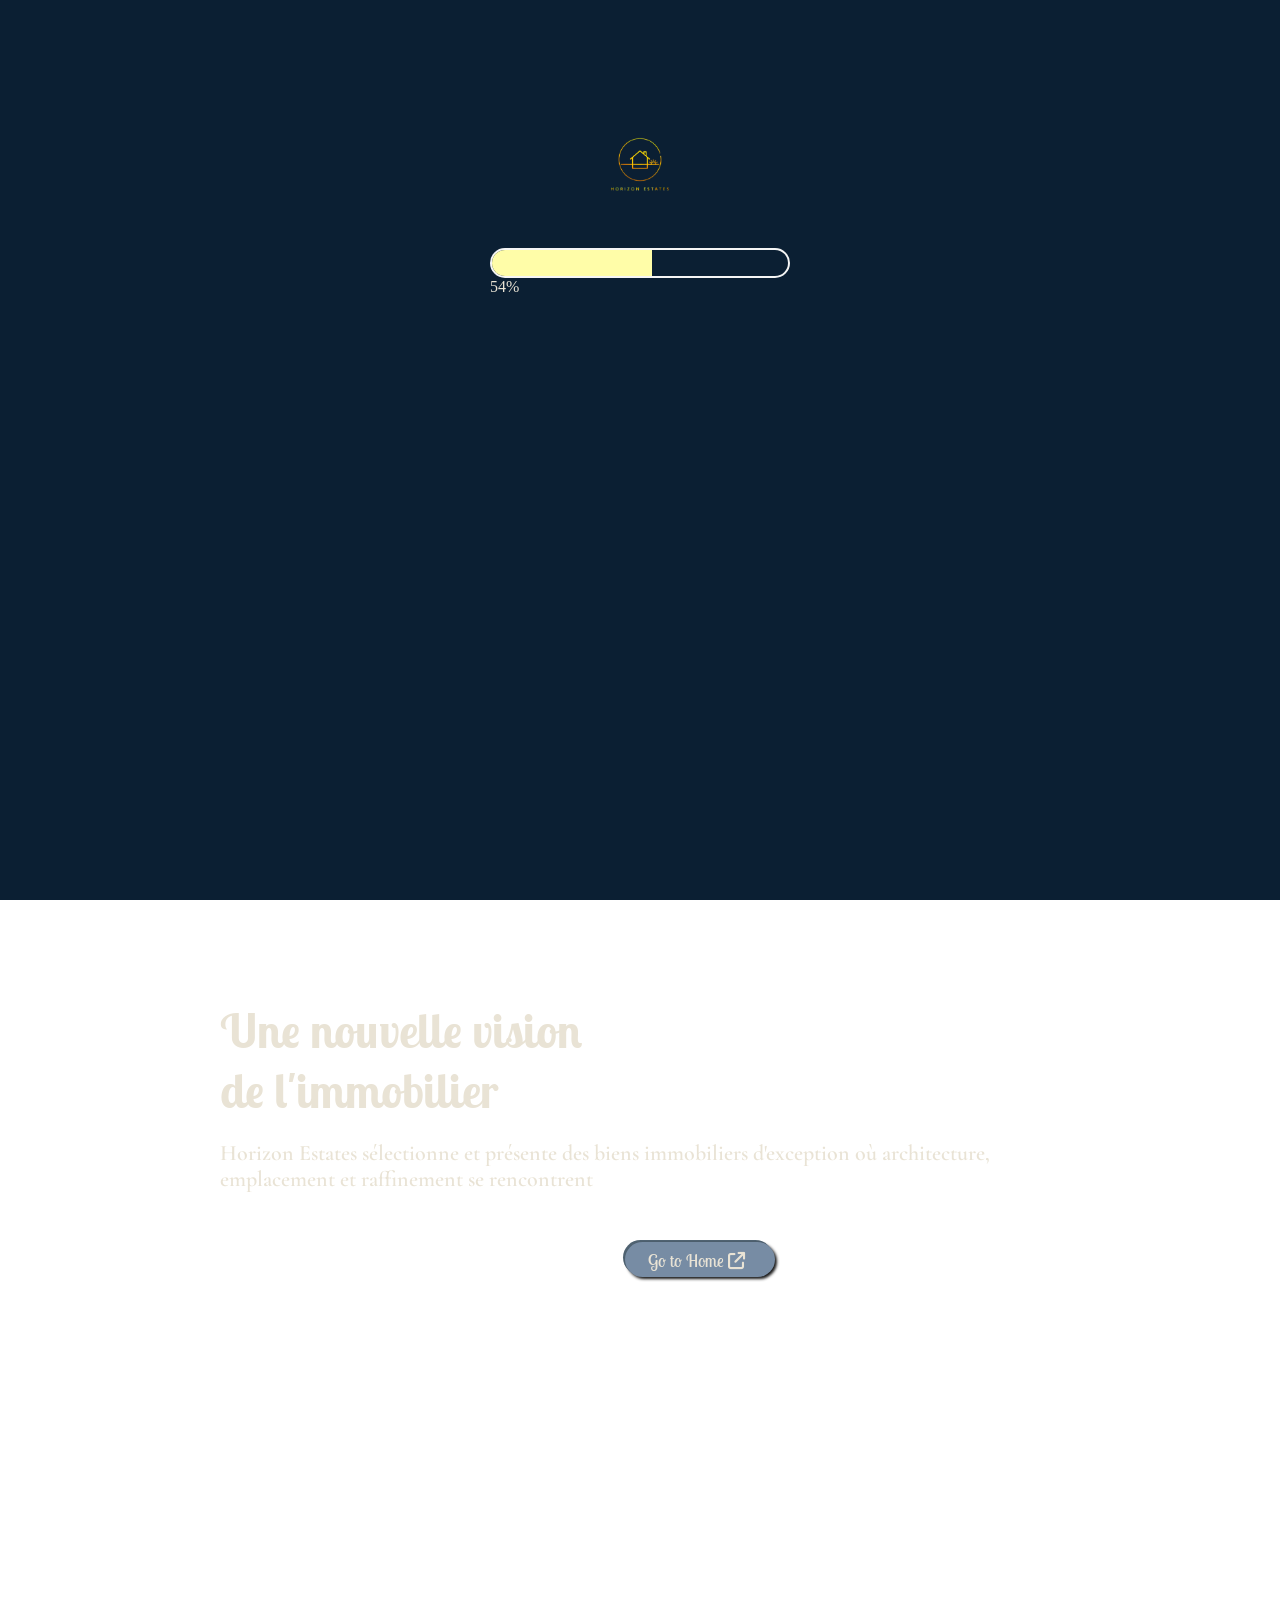
<file: index.html>
<!DOCTYPE html>
<html lang="en">
<head>
    <meta charset="UTF-8">
    <meta name="viewport" content="width=device-width, initial-scale=1.0">
    <link rel="stylesheet" href="/src/main.css">
    <link rel="stylesheet" href="/src/load.css">
    <link href="https://fonts.googleapis.com/css2?family=Playfair+Display:ital,wght@0,400..900;1,400..900&display=swap" rel="stylesheet">
    <link rel="stylesheet" href="https://cdnjs.cloudflare.com/ajax/libs/font-awesome/6.5.1/css/all.min.css">
    <link rel="preconnect" href="https://fonts.googleapis.com">
<link rel="preconnect" href="https://fonts.gstatic.com" crossorigin>
<link href="https://fonts.googleapis.com/css2?family=Cormorant+Garamond:wght@400;500;600;700&family=Montserrat:wght@300;400;500&display=swap" rel="stylesheet">
<link rel="stylesheet" href="/src/style/responsive.css">
    <title>Horizon Estates</title>
</head>
<body>
    
     <!-- loading page  -->
      <div class="load">
        <img src="public/images/icons/Estates.png" alt="logo" srcset="">
        <div class="progress"> 
            <div class="progressbar">
                 <div class="bar"></div>
             </div>
            <span id="number">0</span>

        </div>
      </div>

      <!-- part1 presentation -->
       <div class="videofont"> <video src="public/images/icons/background.mp4"autoplay loop muted playsinline></video>
         <div class="present">
        <div class="text">
            
        <h1>Une nouvelle vision de l'immobilier</h1>
        <p>Horizon Estates sélectionne et présente des biens immobiliers d'exception où architecture, emplacement et raffinement se rencontrent </p>
        </div>
      <div id="view">
         <a href="src/composant/header.html"> Go to Home <i class="fa-solid fa-arrow-up-right-from-square"></i></a>
      </div>
       </div>  
    </div>
    
       <script src="src/js/load.js"></script>
       <script src="src/js/main.js"></script>
</body>
</html>
</file>
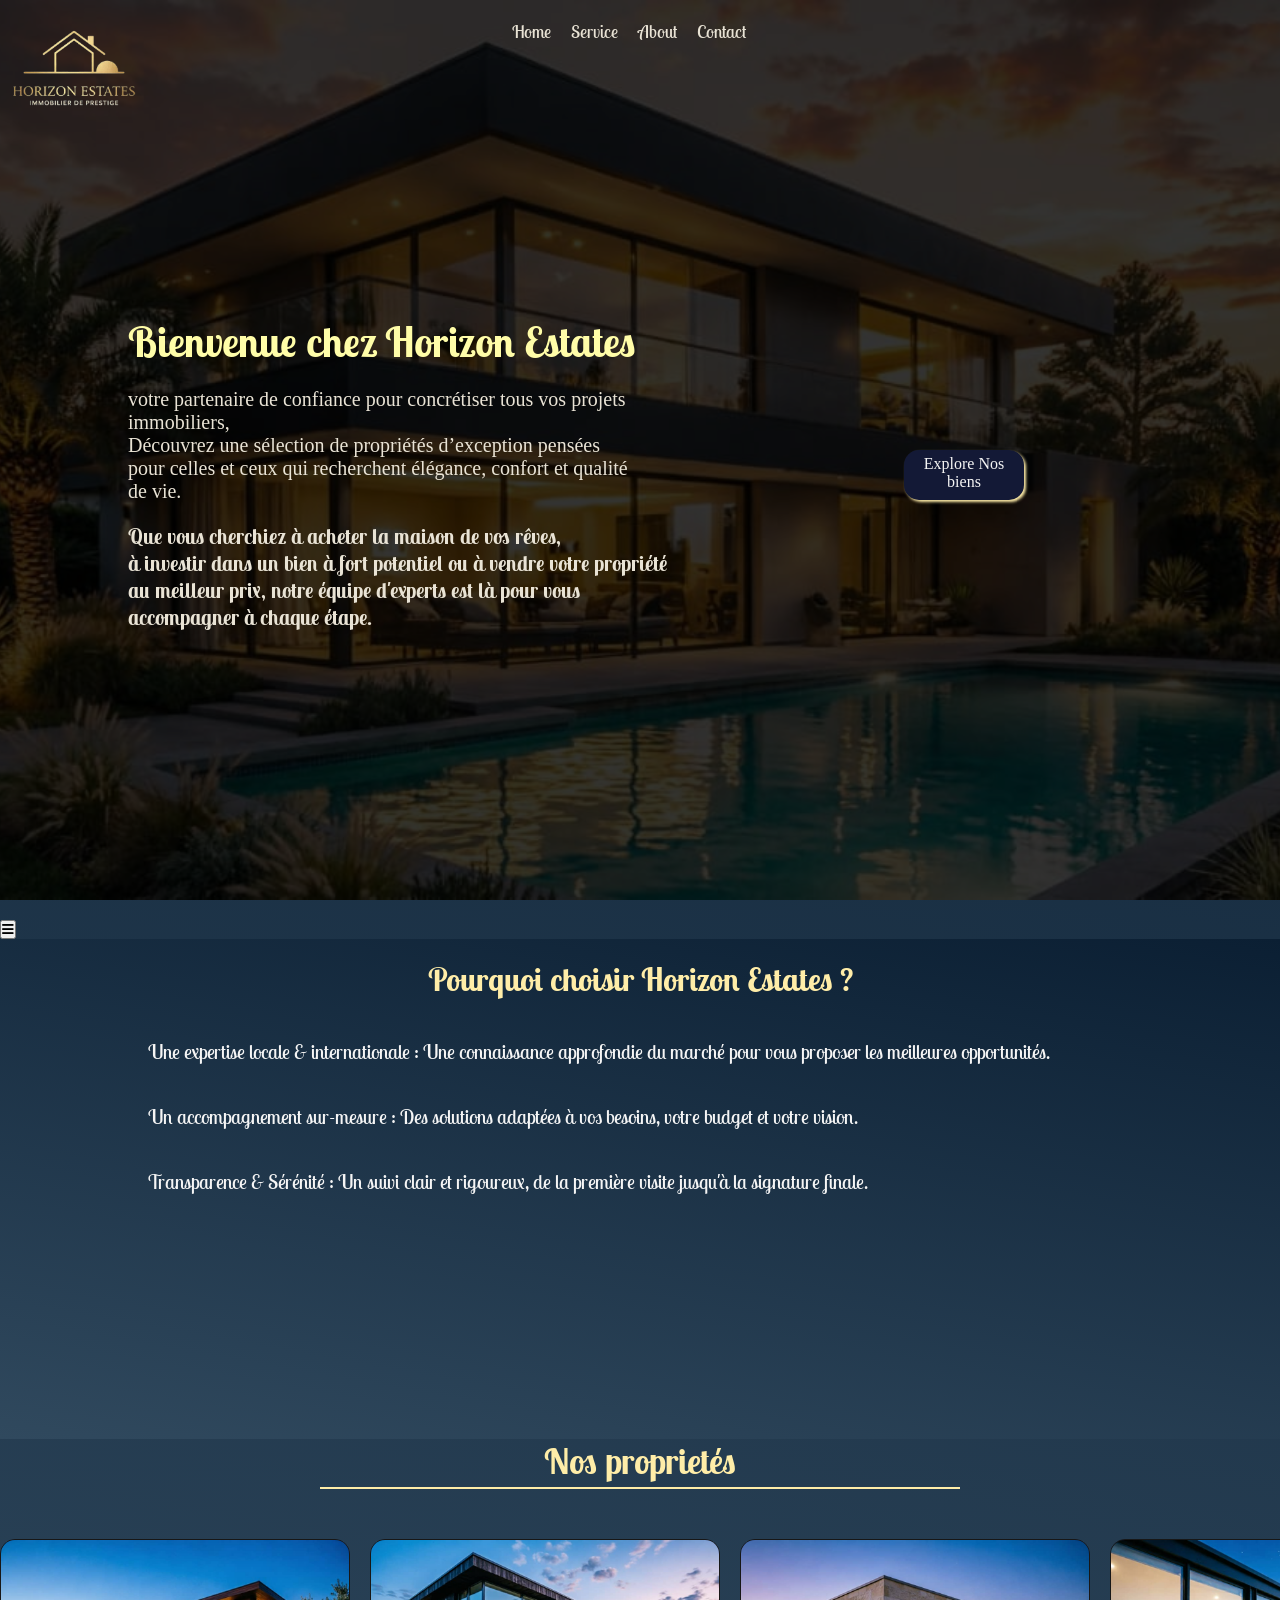
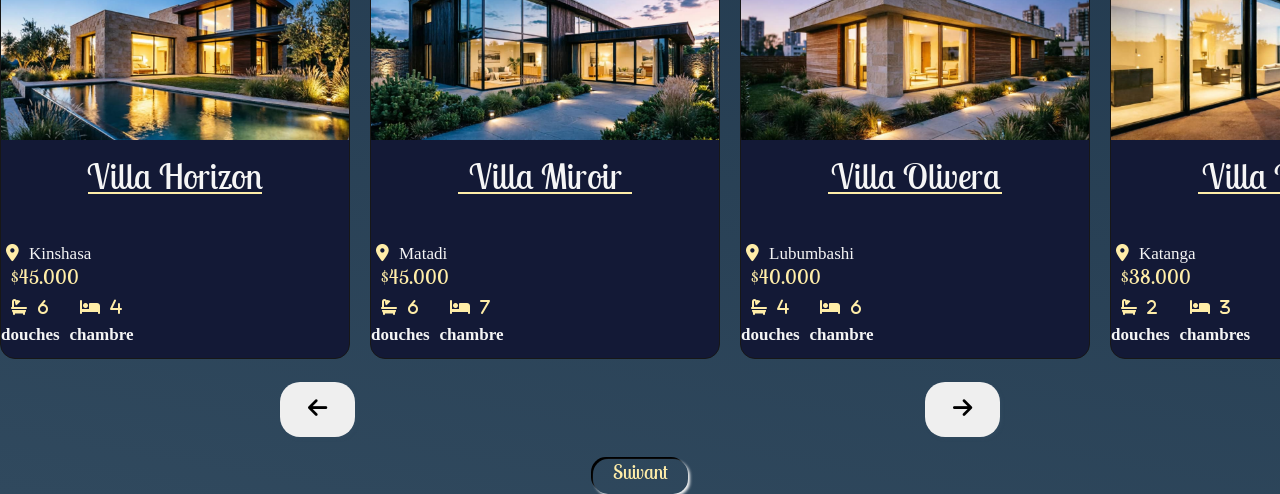
<file: src/composant/header.html>
<!DOCTYPE html>
<html lang="en">
<head>
    <meta charset="UTF-8">
    <meta name="viewport" content="width=device-width, initial-scale=1.0">
    <link rel="stylesheet" href="/src/main.css">
    <link rel="stylesheet" href="/src/propieté.css">
        <link rel="stylesheet" href="https://cdnjs.cloudflare.com/ajax/libs/font-awesome/6.5.1/css/all.min.css">
    <link rel="preconnect" href="https://fonts.googleapis.com">
<link rel="preconnect" href="https://fonts.gstatic.com" crossorigin>
<link href="https://fonts.googleapis.com/css2?family=Cormorant+Garamond:wght@400;500;600;700&family=Montserrat:wght@300;400;500&display=swap" rel="stylesheet">
<link rel="stylesheet" href="https://cdnjs.cloudflare.com/ajax/libs/font-awesome/6.5.1/css/all.min.css">
<link rel="stylesheet" href="/src/style/responsive.css">
  <title>Horizon Home</title>
</head>
<body>
    <header class="top">
        <div class="background">
            <img src="/public/images/fontBack.jpeg" alt="">
        </div>
        <div class="logo">
            <img src="/public/images/icons/LogoHorizon.png" alt="">
        </div>
            <div class="burgerMenu">
                  <button class="burger" id="menuBtn"> <i class="fa-solid fa-bars"></i></button>
                       <div class="menu">
          
            <nav>
                <ul>
                    <li>
                        <a href="/src/composant/header.html">Home</a>
                        <a href="/src/page/service.html">Service</a>
                        <a href="/src/page/service.html#about">About</a>
                        <a href="/src/page/contact.html">Contact</a>
                    </li>
                </ul>
                
            </nav>
        </div>
            </div>
        <div class="textHeader"> 
        <h1>Bienvenue chez Horizon Estates </h1>
        <p>votre partenaire de confiance pour concrétiser tous vos projets immobiliers,<br>
        Découvrez une sélection de propriétés d’exception pensées pour celles et ceux qui recherchent élégance, confort et qualité de vie.</p>

            <h5>Que vous cherchiez à acheter la maison de vos rêves,<br>
                 à investir dans un bien à fort potentiel ou à vendre votre propriété au meilleur prix,
                 notre équipe d'experts est là pour vous accompagner à chaque étape.</h5>
</div>
        <a href="#propriete" class="voir">Explore Nos biens</a>
    </header>
                    <!-- part des propietées  -->
        <div class="ask">
            <h1 id="propText">Pourquoi choisir Horizon Estates ?</h1>
            <p class="para">Une expertise locale & internationale : Une connaissance approfondie du marché pour vous proposer les meilleures opportunités.<i class="bsc-building-house-home-bank-11"></i></p>
            <p class="para">Un accompagnement sur-mesure : Des solutions adaptées à vos besoins, votre budget et votre vision.</p>
            <p class="para">Transparence & Sérénité : Un suivi clair et rigoureux, de la première visite jusqu'à la signature finale.</p>
        </div>

        <!-- faire des cartes -->

<section id="propriete">
    
    <div class="propriety">
        <h1>Nos proprietés</h1>
        <div id="home">
            <div class="carte">
                <img src="/public/images/home1.jpeg" alt="img" srcset="">
                <div class="descript1">
                    <h1>Villa Horizon</h1>
                    <p> <i class="fa-solid fa-location-dot"></i>Kinshasa</p>
                    <h3>$45.000</h3>
                    <div class="icon">
                        <div class="sallBain">
                            <!-- <img src="/public/images/icons/icon5.png" alt=""> -->
                             <i class="fa-solid fa-bath">6</i>
                            <h4>douches</h4>
                        </div>
                        <div class="bedRoom">
                             <i class="fa-solid fa-bed">4</i>
                             <h4>chambre</h4>
                        </div>
                    </div>
                </div>
            </div>
            <div class="carte">
                <img src="/public/images/home2.jpeg" alt="">
                <div class="descript2">
                     <h1>Villa Miroir</h1>
                    <p><i class="fa-solid fa-location-dot"></i>Matadi</p>
                    <h3>$45.000</h3>
                    <div class="icon">
                         <div class="sallBain">
                            <!-- <img src="/public/images/icons/icon5.png" alt=""> -->
                             <i class="fa-solid fa-bath">6</i>
                            <h4>douches</h4>
                        </div>
                        
                        <div class="bedRoom">
                           <i class="fa-solid fa-bed">7</i>
                           <h4>chambre</h4>
                        </div>
                    </div>
                </div>
            </div>
            <div class="carte">
                <img src="/public/images/home3.jpeg" alt="">
                <div class="descript3">
                     <h1>Villa Olivera</h1>
                    <p><i class="fa-solid fa-location-dot"></i>Lubumbashi</p>
                    <h3>$40.000</h3>
                    <div class="icon">
                         <div class="sallBain">
                            <!-- <img src="/public/images/icons/icon5.png" alt=""> -->
                             <i class="fa-solid fa-bath">4</i>
                            <h4>douches</h4>
                        </div>
                        
                        <div class="bedRoom">
                            <!-- <img src="/public/images/icons/icon4.png" alt=""> -->
                             <i class="fa-solid fa-bed">6</i>
                             <h4>chambre</h4>
                        </div>
                    </div>
                </div>
            </div>
            <div class="carte">
                <img src="/public/images/home4.jpeg" alt="">
                <div class="descript4">
                     <h1>Villa Riviera</h1>
                    <p> <i class="fa-solid fa-location-dot"></i>Katanga</p>
                    <h3>$38.000</h3>
                    <div class="icon">
                       <div class="sallBain">
                            <!-- <img src="/public/images/icons/icon5.png" alt=""> -->
                            <i class="fa-solid fa-bath">2</i>
                            <h4>douches</h4>
                        </div>
                        
                        <div class="bedRoom">
                             
                            <!-- <img src="/public/images/icons/icon4.png" alt=""> -->
                              <i class="fa-solid fa-bed">3</i>
                              <h4>chambres</h4>
                        </div>
                    </div>
                </div>
            </div>
            <div class="carte">
                <img src="/public/images/home5.jpeg" alt="">
                <div class="descript5"> <h1>Villa Boréale</h1>
                    <p>Kinshasa</p>
                    <h3>$35.000</h3>
                    <div class="icon">
                         <div class="sallBain">
                            <!-- <img src="/public/images/icons/icon5.png" alt=""> -->
                             <i class="fa-solid fa-bath">3</i>
                            <h4>douches</h4>
                        </div>
                        
                        <div class="bedRoom">
                            <!-- <img src="/public/images/icons/icon4.png" alt=""> -->
                             <i class="fa-solid fa-bed">5</i>
                             <h4>chambre</h4>
                        </div>
                    </div>
                </div>
            </div>
            <div class="carte">
                <img src="/public/images/home6.jpeg" alt="">
                <div class="descript6"> <h1>Loft Ambriose</h1>
                    <p> <i class="fa-solid fa-location-dot"></i>   Kinshasa</p>
                    <h3>$29.000</h3>
                    <div class="icon">
                         <div class="sallBain">
                            <i class="fa-solid fa-bath">4</i>
                            <!-- <img src="/public/images/icons/icon5.png" alt=""> -->
                            <h4>douches</h4>
                        </div>
                        
                        <div class="bedRoom">
                            <!-- <img src="/public/images/icons/icon4.png" alt=""> -->
                             <i class="fa-solid fa-bed">5</i>
                             <h4>douches</h4>
                        </div>
                    </div>
                </div>
            </div>
        </div>
    </div>
</section>
    <div class="btnSlider">
         
        <button class="return"><i class="fa-solid fa-arrow-left"></i></button>
        <button class="pass"><i class="fa-solid fa-arrow-right"></i></button>
    </div>
    <div class="next">
        <a href="/src/page/service.html"> Suivant</a>
    </div>
    <script src="/src/js/main.js"></script>
</body>
</html>
</file>
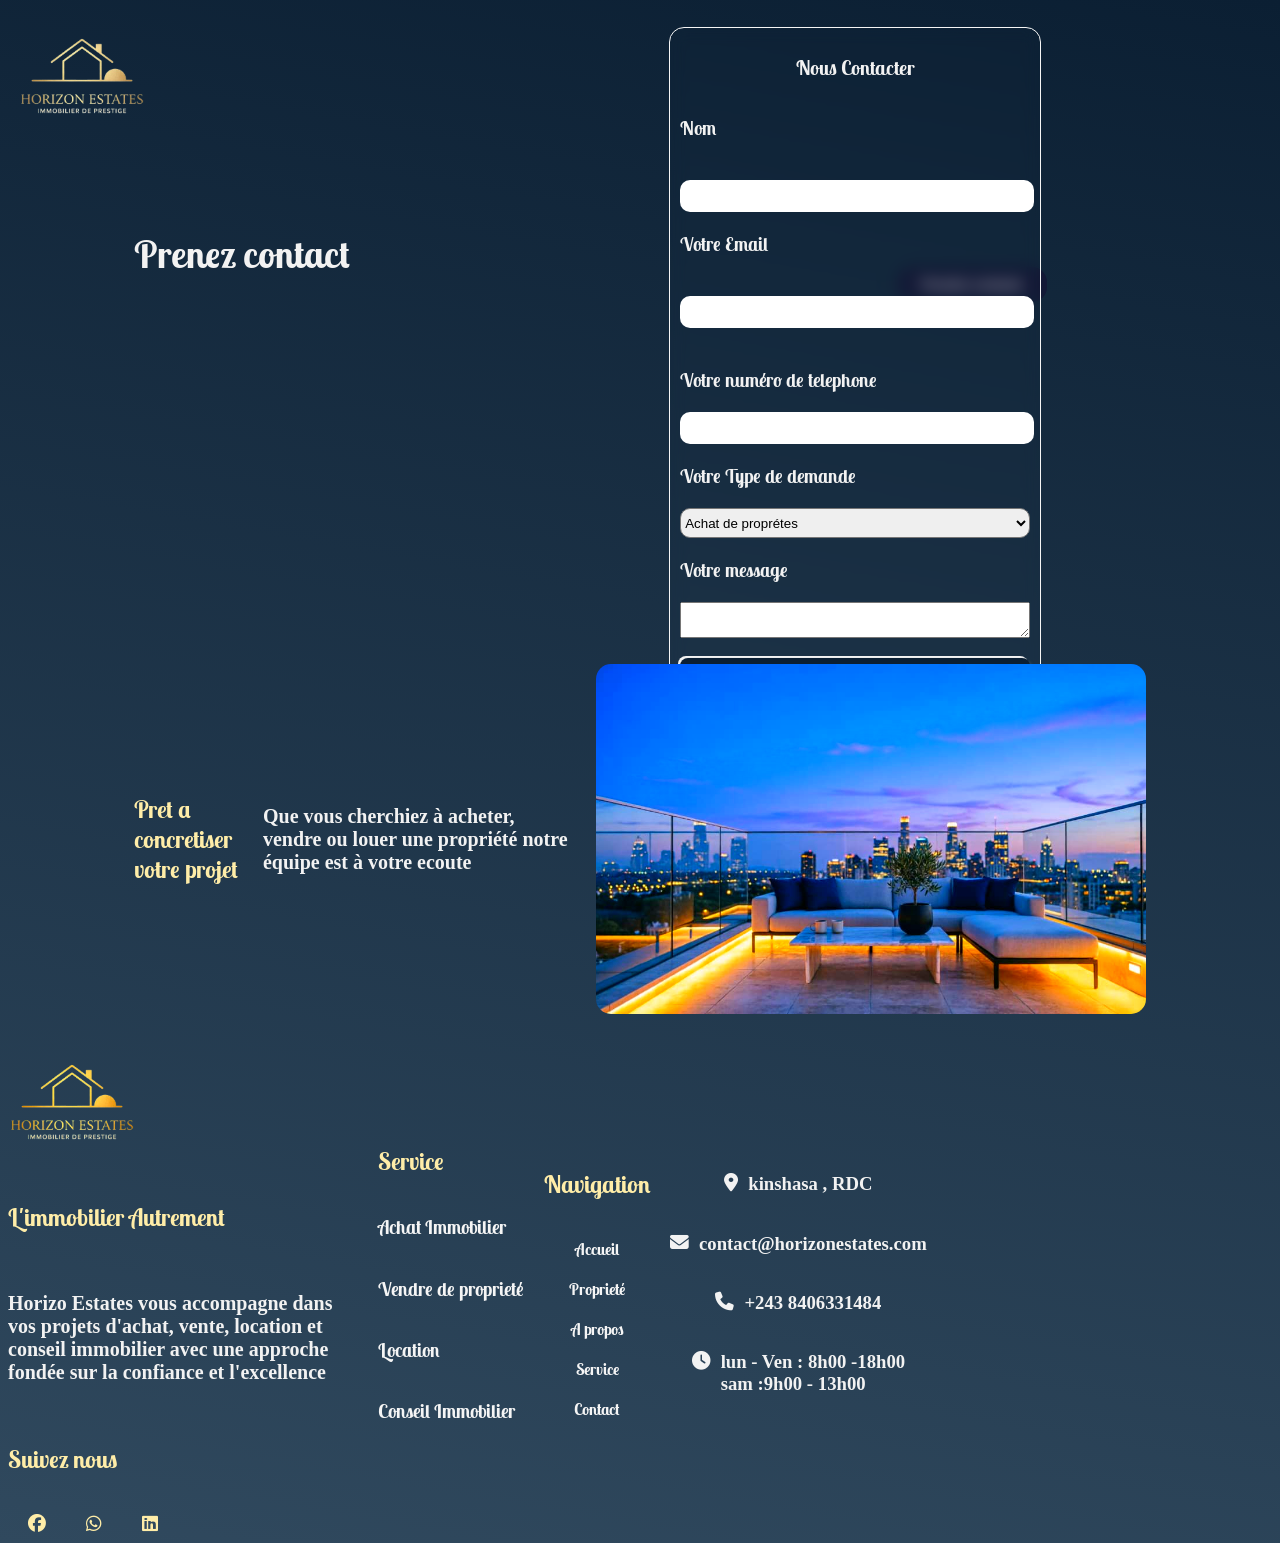
<file: src/page/contact.html>
<!DOCTYPE html>
<html lang="en">
<head>
    <meta charset="UTF-8">
    <meta name="viewport" content="width=device-width, initial-scale=1.0">
    <link rel="stylesheet" href="/src/propieté.css">
    <link rel="stylesheet" href="/src/style/responsive.css">
    <link href="https://fonts.googleapis.com/css2?family=Cormorant+Garamond:wght@400;500;600;700&family=Montserrat:wght@300;400;500&display=swap" rel="stylesheet">
<link rel="stylesheet" href="https://cdnjs.cloudflare.com/ajax/libs/font-awesome/6.5.1/css/all.min.css">
<link rel="preconnect" href="https://fonts.googleapis.com">
<link rel="preconnect" href="https://fonts.gstatic.com" crossorigin>
<link href="https://fonts.googleapis.com/css2?family=Audiowide&family=Bebas+Neue&family=Caveat:wght@400..700&family=Lobster+Two:ital,wght@0,400;0,700;1,400;1,700&family=Orbitron:wght@400..900&family=Press+Start+2P&display=swap" rel="stylesheet">

    <title>contact</title>
</head>
<body>
     
 <section class="contact">
       <div class="heroContact">
        <div class="logo">
            <img src="/public/images/icons/LogoHorizon.png" alt="">
        </div>
        <div class="backContact">
            <video src="/public/images/icons/contactVideo.mp4" autoplay loop muted play></video>
        </div>
        <div class="textContact">
            <h1>Prenez contact</h1>
        </div>
    </div>

    <div class="form">
        <!-- <h1></h1> -->
        <div class="formResponsive">
            <div class="activeForm">
                <button class="formContact">Prendre contacte</button>
            </div>
            <div class="backContactForm">
                 <form action="">
            <h1>Nous Contacter</h1>
            <label for="name">Nom</label>
            <span class="error"></span>
            <input type="text" name="name" id="name" required>
            <label for="email">Votre Email</label>
            <span class="error"></span>
            <input type="email" name="email" id="email" required>
            <span class="error"></span>
            <label for="tel">Votre numéro de telephone</label>
            <input type="tel" name="tel" id="tel" required>
            <label for="choix">Votre Type de demande</label>
                <select name="choix" id="choix" required>
                    <option value="1">Achat de proprétes</option>
                    <option value="2">Ventes de propriétes</option>
                    <option value="3">Location de propriétes</option>
                </select>
                <label for="mail">Votre message</label>
                <textarea name="mail" id="mail"></textarea>
                <div class="sendContact">
                    <button class="send">
                    Envoyer
                </button>
                </div>
         </form>
            </div>
            
        </div>
    </div>
 </section>

<section class="footerS">
     <!--Footer-->

    <div class="footer">
       <div class="footerTop">
         <h1>Pret a concretiser votre projet </h1>
        <p>Que vous cherchiez à acheter, vendre ou louer une propriété  notre équipe est à votre ecoute</p>
        <img src="/public/images/serviceFont.jpeg" alt="">
       </div>
        <footer>
            <div class="prensentFooter">
                 <img src="/public/images/icons/LogoHorizon.png" alt="">
            <h1>L'immobilier Autrement</h1>
            <p>Horizo Estates vous accompagne dans vos projets d'achat, vente, location et conseil immobilier  avec une approche fondée sur la confiance et l'excellence</p>
                <div class="link">
                    <h1>Suivez nous</h1>
                    <div class="linkA">
                        <a href=""><i class="fa-brands fa-facebook"></i></a>
                    <a href=""><i class="fa-brands fa-whatsapp"></i></a>
                    <a href=""><i class="fa-brands fa-linkedin"></i></a>
                    </div>
                </div>
            </div>
            <div class="serviceFooter">
                <h1>Service</h1>
                <h3>Achat Immobilier</h3>
                <h3>Vendre de proprieté</h3>
                <h3>Location</h3>
                <h3>Conseil Immobilier</h3>
            </div>
            <div class="navigationFooter">
                <h1> Navigation</h1>
                <a href="/src/composant/header.html">Accueil</a>
                <a href="/src/composant/header.html#propriete">Proprieté</a>
                <a href="/src/page/service.html#about">A propos</a>
                <a href="/src/page/service.html">Service</a>
                <a href="/src/page/contact.html">Contact</a>
            </div>
            <div class="coordonnées">
               <h3><i class="fa-solid fa-location-dot"></i>kinshasa , RDC</h3>
               <h3><i class="fa-solid fa-envelope"></i>contact@horizonestates.com</h3>
               <h3><i class="fa-solid fa-phone"></i>+243 8406331484</h3>
               <h3> <i class="fa-solid fa-clock"></i>lun - Ven : 8h00 -18h00 <br> sam :9h00 - 13h00</h3>
            </div>
        </footer>
    </div>
</section>
<script src="/src/js/service.js"></script>
</body>
</html>
</file>
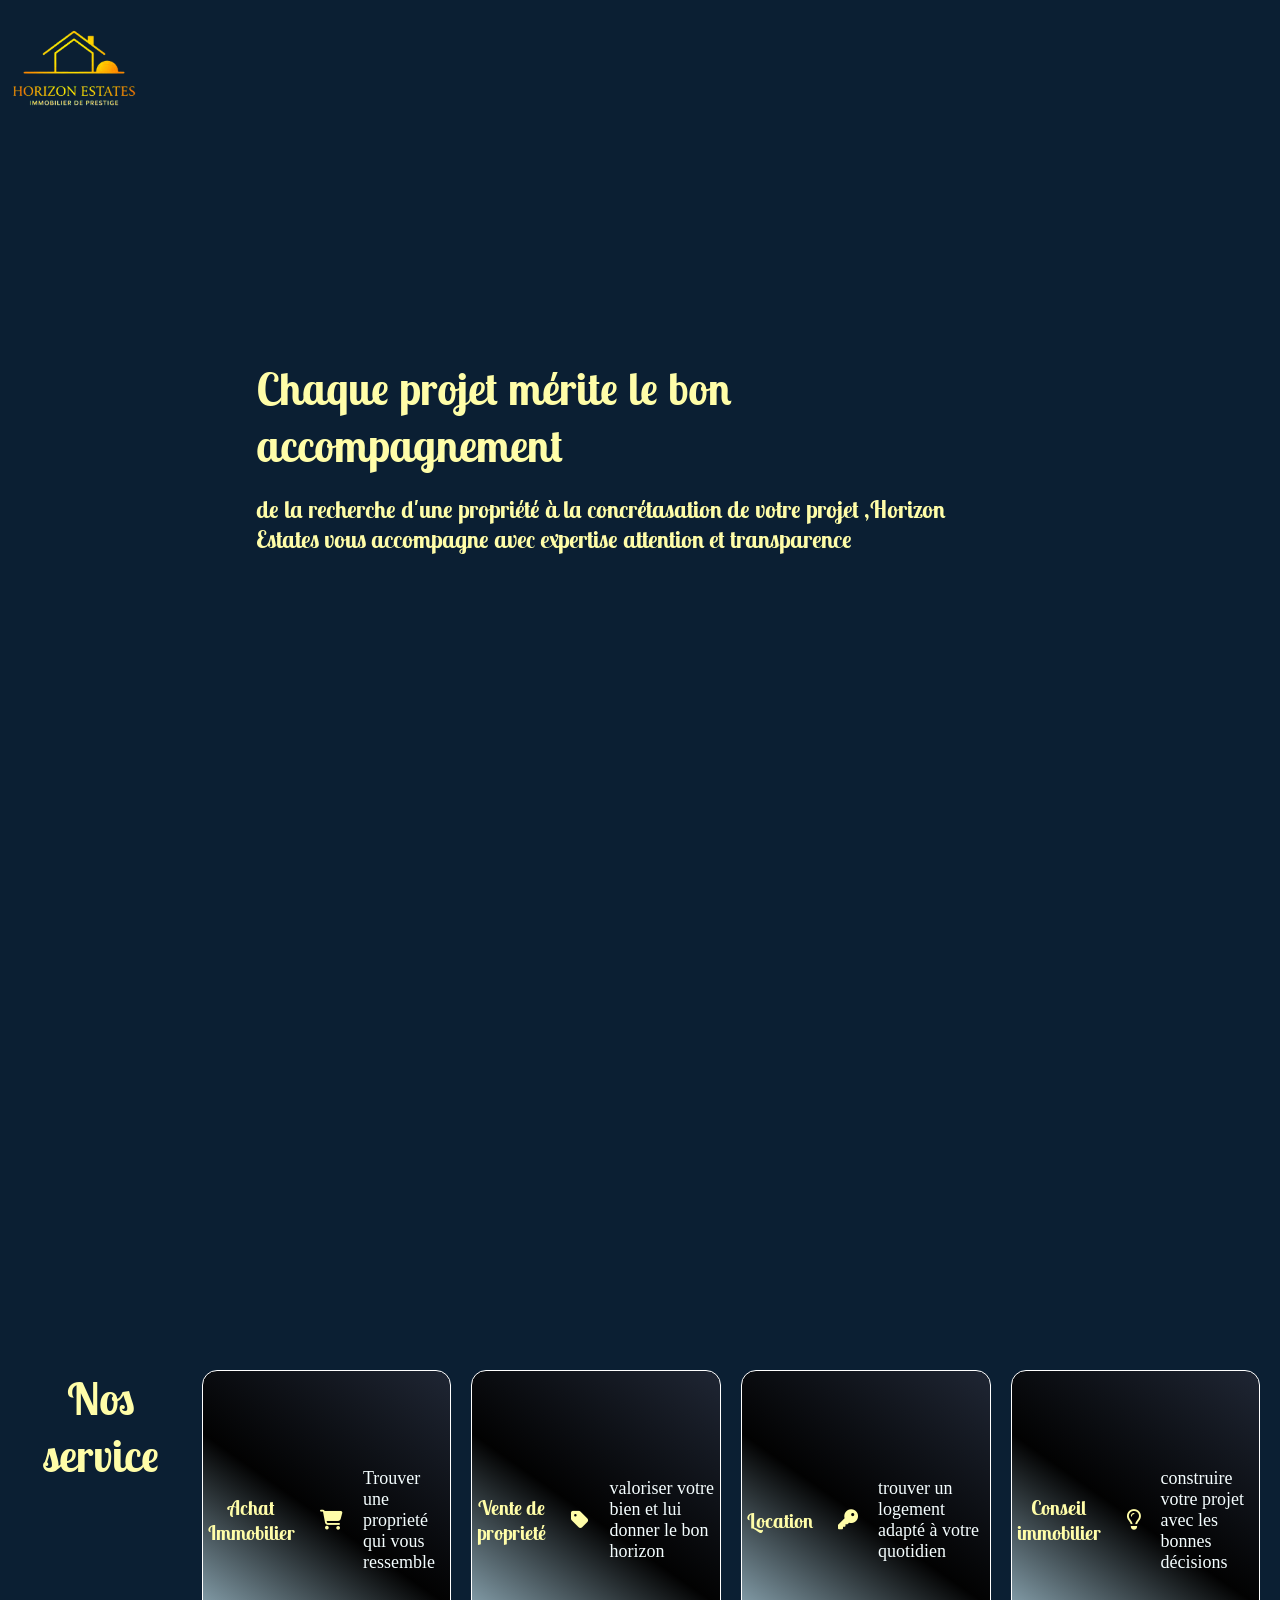
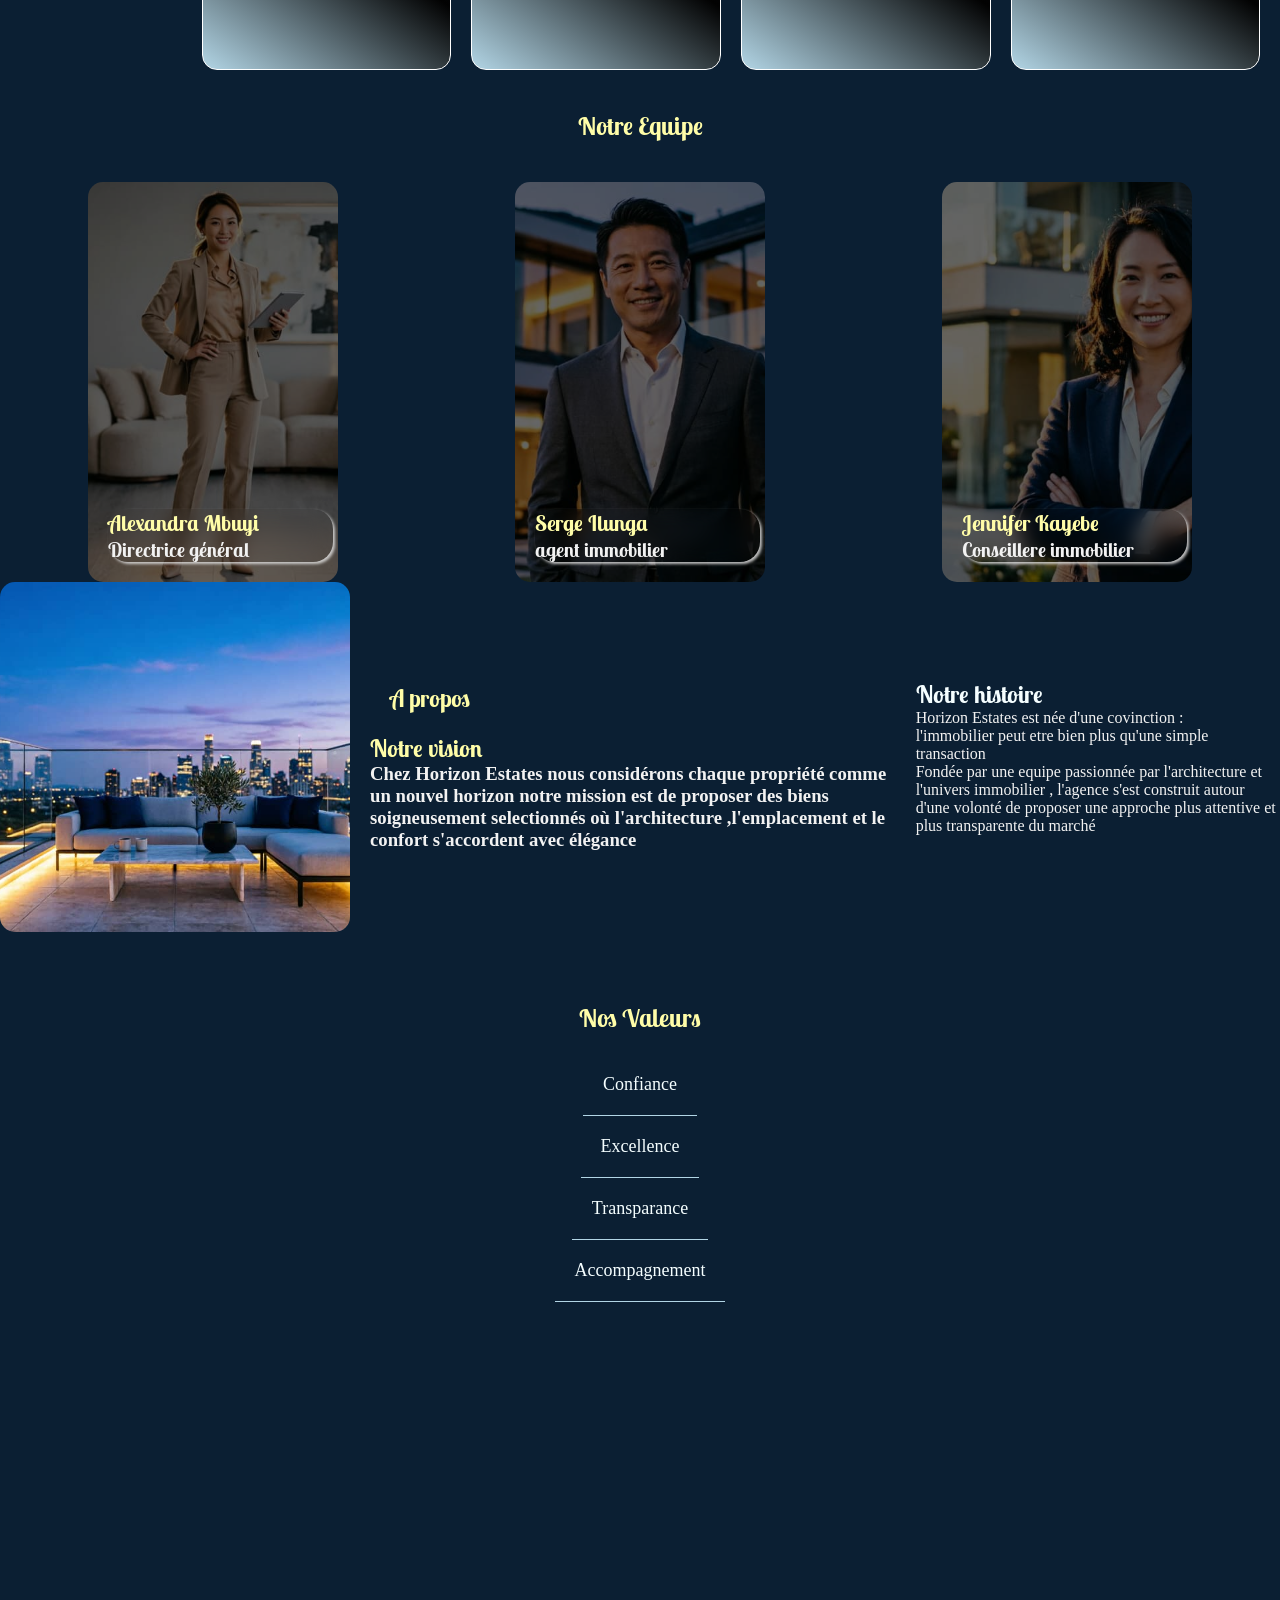
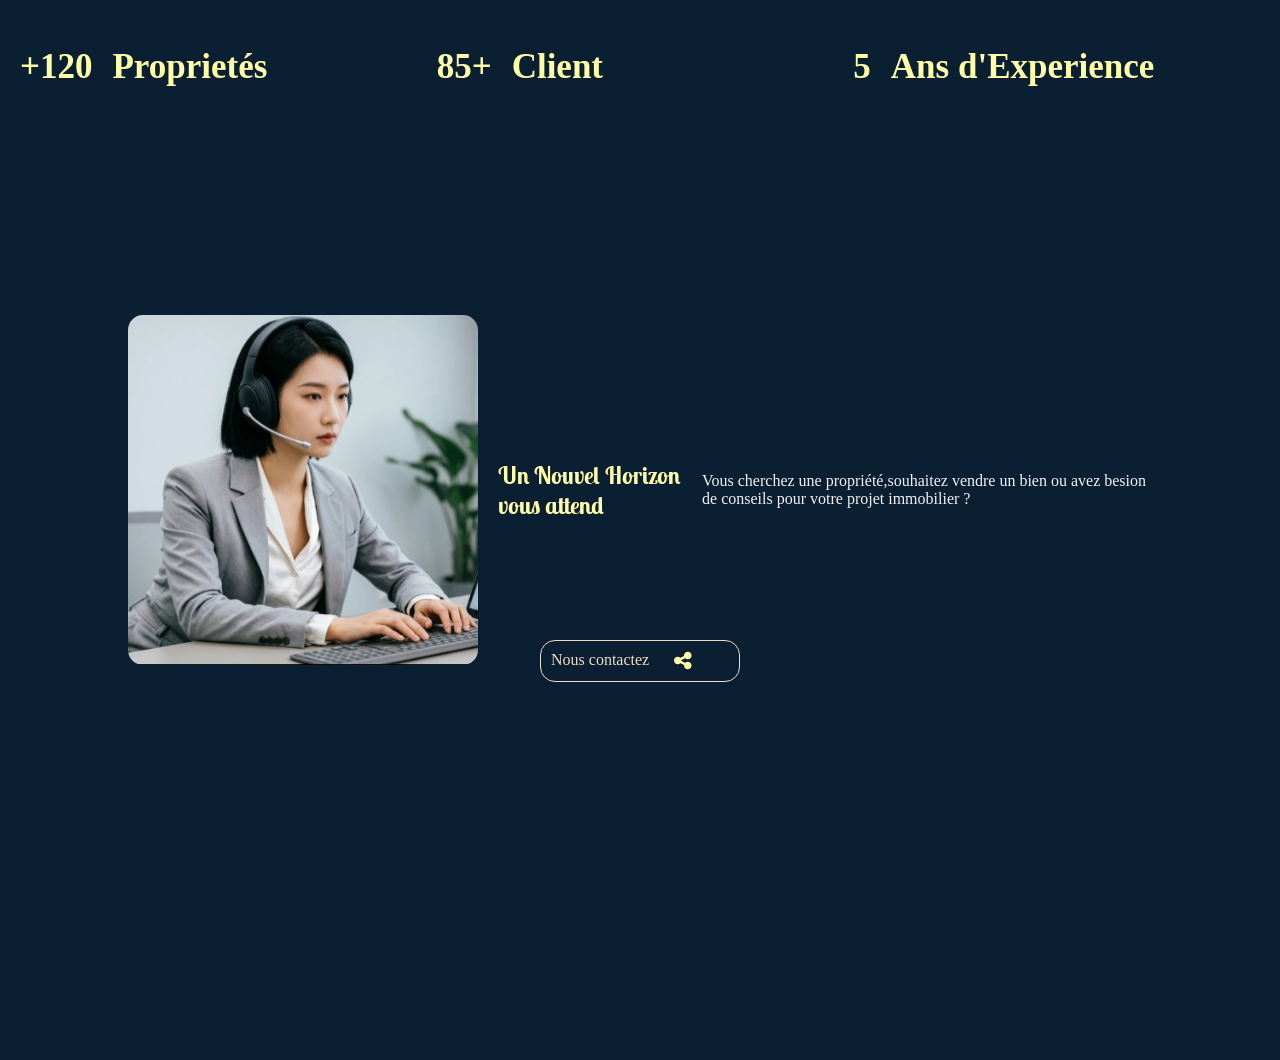
<file: src/page/service.html>
<!DOCTYPE html>
<html lang="en">
<head>
    <meta charset="UTF-8">
    <meta name="viewport" content="width=device-width, initial-scale=1.0">
<link href="https://fonts.googleapis.com/css2?family=Cormorant+Garamond:wght@400;500;600;700&family=Montserrat:wght@300;400;500&display=swap" rel="stylesheet">
<link rel="stylesheet" href="https://cdnjs.cloudflare.com/ajax/libs/font-awesome/6.5.1/css/all.min.css">
<link href="https://fonts.googleapis.com/css2?family=Audiowide&family=Bebas+Neue&family=Caveat:wght@400..700&family=Lobster+Two:ital,wght@0,400;0,700;1,400;1,700&family=Orbitron:wght@400..900&family=Press+Start+2P&display=swap" rel="stylesheet">
<link rel="stylesheet" href="/src/style/service.css">
<link rel="stylesheet" href="/src/style/responsive.css">
    <title>service</title>
</head>
<body>
   <section id="service">
     <div class="logoService">
            <img src="/public/images/icons/LogoHorizon.png" alt="">
        </div>
    <header>
         <div class="serviceHeader">
        <div class="serviceBack">
            <video src="/public/images/icons/serviceBack.mp4" autoplay  loop muted play></video>
        </div>
       <div class="textService">
        <h1>Chaque projet mérite le bon accompagnement</h1>
            <h2> de la recherche d'une propriété à la concrétasation de votre projet ,Horizon Estates vous accompagne avec expertise attention et transparence
            </h2>
        </div>
    </div>
    <!--header parts -->
    </header>

    <div class="presentService">
        <h1>Nos service</h1>
        <div class="cartService">
            <h2>Achat Immobilier</h2>
            <i class="fa-solid fa-cart-shopping"></i>
            <p>Trouver une proprieté qui vous ressemble </p>
        </div>
        <div class="cartService">
            <h2>Vente de proprieté</h2>
            <i class="fa-solid fa-tag"></i>
            <p>valoriser votre bien et lui donner le bon horizon</p>
        </div>
        <div class="cartService">
            <h2>Location</h2>
            <i class="fa-solid fa-key"></i>
            <p>trouver un logement adapté à votre quotidien</p>
        </div>
        <div class="cartService">
            <h2>Conseil immobilier</h2>
            <i class="fa-regular fa-lightbulb"></i>
            <p>construire votre projet avec les bonnes décisions </p>
        </div>
    </div>
    <div class="squad">
        <h1>Notre Equipe</h1>
       <div class="contentSquad">
         <div class="cartSquad">
           <div class="textSquad">
             <h2 class="name">Alexandra Mbuyi</h2>
            <p>Directrice général</p>
           </div>
            <img src="/public/images/person1.jpeg" alt="">
        </div>
        <div class="cartSquad">
             <div class="textSquad">
                <h2 class="name">Serge Ilunga</h2>
             <p>agent immobilier</p>
             </div>
            <img src="/public/images/person2.jpeg" alt="">
        </div>
        <div class="cartSquad">
            <div class="textSquad">
                 <h2 class="name">Jennifer Kayebe</h2>
             <p>Conseillere immobilier</p>
            </div>
            <img src="/public/images/person3.jpeg" alt="">
        </div>
       </div>
    </div>
   </section>

   <!-- about part  -->

   <section id="about">
        <div class="aboutHistorie">
            <div class="presentation">
            <img src="/public/images/serviceFont.jpeg" alt="">
            <div class="textPresent">
                <h1 class="textP">A propos</h1>
                <h2>Notre vision</h2>
                <h3>Chez Horizon Estates nous considérons chaque propriété comme un nouvel horizon 
                    notre mission est de proposer des biens soigneusement selectionnés où l'architecture ,l'emplacement et le confort s'accordent avec élégance
                </h3>
            </div>
            <div class="history">
                <h1>Notre histoire</h1>
                <p>Horizon Estates est née d'une covinction : <br>
                    l'immobilier peut etre bien plus qu'une simple transaction
                </p>
                <p>
                    Fondée par une equipe passionnée par l'architecture et l'univers immobilier , l'agence s'est construit autour d'une volonté de proposer une approche plus attentive et plus transparente du marché
                </p>
            </div>
        </div>
        </div>

         <div class="intro">
        <h1>Nos Valeurs</h1>
        <span>Confiance</span>
        <span>Excellence</span>
        <span>Transparance</span>
        <span>Accompagnement</span>
    </div>
   
    <div class="staticSection">

        <div class="statistic">
        <div class="StatHome">
            <span>+120</span>
            <p>Proprietés </p>
        </div>
        <div class="StatHome">
            <span class="block"> 85+</span>
            <p>Client </p>
        </div>
        <div class="StatHome">
            <span>5</span>
            <p class="block2">Ans d'Experience</p>
          </div>
    </div>
    </div>
     <div class="call">
     <div class="textCall">
        <img src="/public/images/contact.jpeg" alt="">
        <h1>Un Nouvel Horizon vous attend  </h1>
        <p>Vous cherchez une propriété,souhaitez vendre un bien ou avez besion de conseils pour votre projet immobilier ?</p>
    </div>
     <div class="link"><a href="/src/page/contact.html">Nous contactez <i class="fa-solid fa-share-nodes"></i></a></div>
   </div>
   </section>
   <script src="/src/js/service.js"></script>
</body>
</html>
</file>
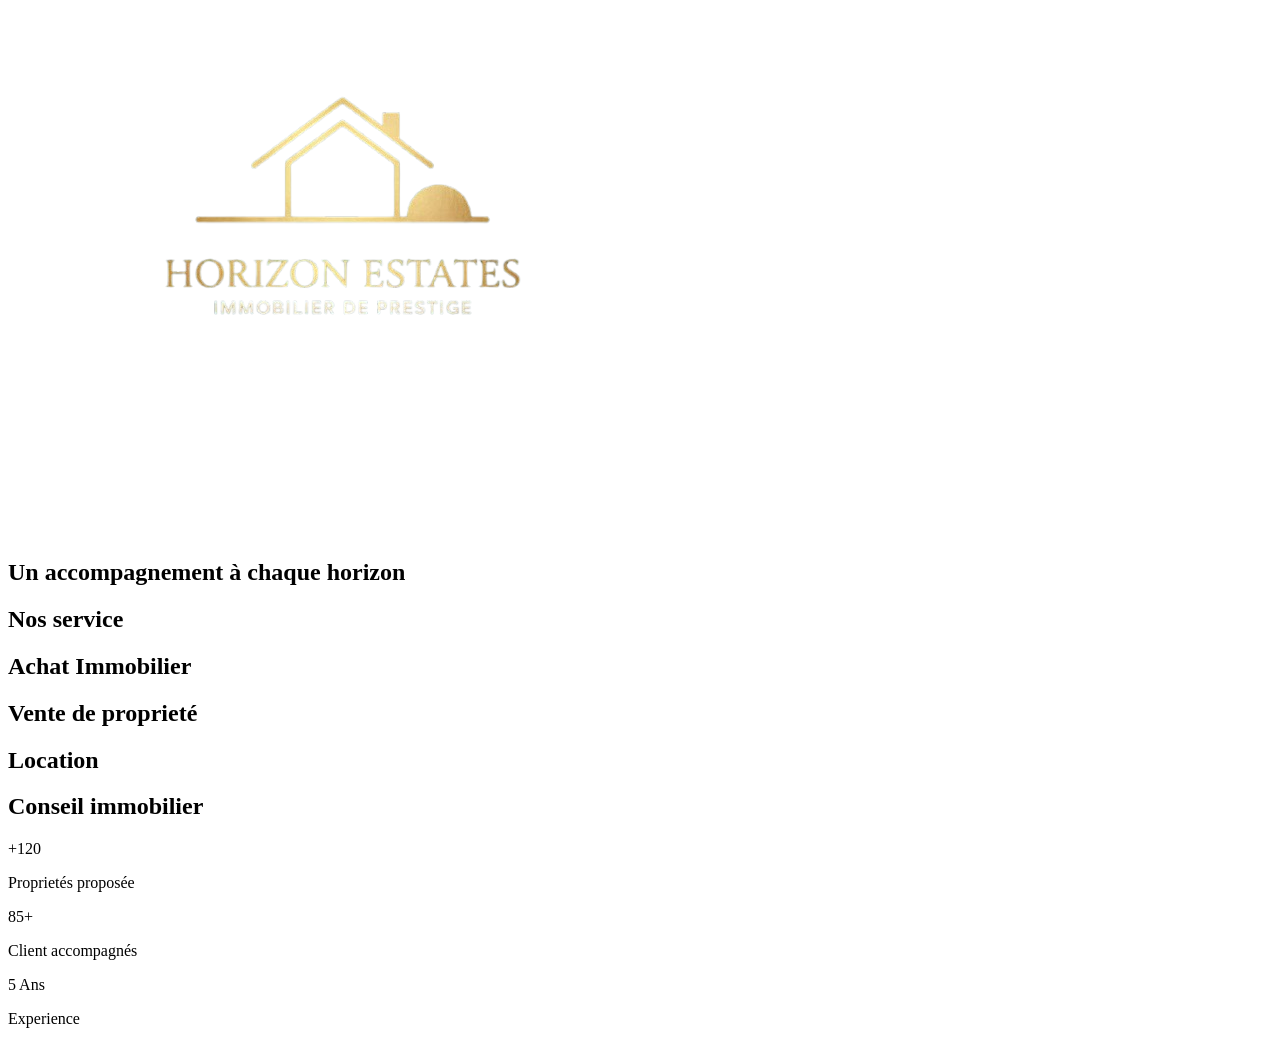
<file: src/service/service.html>
<!DOCTYPE html>
<html lang="en">
<head>
    <meta charset="UTF-8">
    <meta name="viewport" content="width=device-width, initial-scale=1.0">
    <link rel="stylesheet" href="/src/service/service.html">
    <title>service</title>
</head>
<body>
   <section id="service">
     <div class="logo">
            <img src="/public/images/icons/LogoHorizon.png" alt="">
        </div>
    <header>
         <div class="serviceHeader">
        <div class="serviceBack"><video src="/public/images/icons/serviceBack.mp4" autoplay  loop muted play></video></div>
        <h2>Un accompagnement à chaque horizon</h2>
    </div>
    <!--header parts -->
    </header>

    <div class="presentService">
        <h1>Nos service</h1>
        <div class="cartService">
            <h1>Achat Immobilier</h1>
        </div>
        <div class="cartService">
            <h1>Vente de proprieté</h1>
        </div>
        <div class="cartService">
            <h1>Location</h1>
        </div>
        <div class="cartService">
            <h1>Conseil immobilier</h1>
        </div>
    </div>

   </section>

   <!-- about part  -->

   <section id="about">
       <div class="statistic">
        <div class="StatHome">
            <span>+120</span>
            <p>Proprietés proposée</p>
        </div>
        <div class="StatClient">
            <span>85+</span>
            <p>Client accompagnés</p>
        </div>
        <div class="StatYears">
            <span>5 Ans</span>
            <p>Experience</p>
        </div>
   </section>
</body>
</html>
</file>
<file: src/main.css>
@import url('https://fonts.googleapis.com/css2?family=Cormorant+Garamond:wght@400;500;600;700&family=Plus+Jakarta+Sans:wght@400;500;600;700&display=swap');
@import url('https://fonts.googleapis.com/css2?family=Bodoni+Moda:opsz,wght@6..96,400;6..96,500;6..96,600;6..96,700&display=swap');
@import url('https://fonts.googleapis.com/css2?family=Instrument+Serif:ital@0;1&display=swap');
@import url('https://fonts.googleapis.com/css2?family=Audiowide&family=Bebas+Neue&family=Lobster+Two:ital,wght@0,400;0,700;1,400;1,700&family=Orbitron:wght@400..900&family=Press+Start+2P&display=swap');
*{
    margin: 0;
    padding: 0;
    box-sizing: border-box;
}
 
.present{
    width: 100%;
    height: 100vh;
    display: flex;
    flex-direction: column;
    align-items: center;
    padding: 100px;
   
}
.videoback{
    position: relative;
    width: 100%;
    height: 100%;
    overflow: hidden;
}

video{
    width: 100%;
    height: 100%;
    object-fit: cover;
    z-index: -1;
    position: fixed;
    left: 0;
    top: 0;
    filter: brightness(0.3);
    
}
.text{
    display: flex;
    flex-direction: column;
    gap: 20px;
    font-family: 'Playfair Display', serif;
    z-index: 10;
    transform: translate(-20px);
    opacity: 0;
}
.text.view{
    display: flex;
    flex-direction: column;
    gap: 20px;
    font-family: 'Playfair Display', serif;
    opacity: 1;
    z-index: 10;
     animation: fadeText .8s ease-in-out;
}
.text h1{
     font-family: "Lobster Two", sans-serif;
    width: 400px;
    color: #e9e3d5;
    visibility: visible;
    white-space: normal;
    font-size: 3rem;
    font-weight: 800;
    animation-delay: 0.6s;
}
.text p{
    font-family: 'Cormorant Garamond', serif;
    font-size: 22px;
    font-weight: 600;
    width: 800px;
    color: #e9e3d5;
    animation-delay: 0.8s;
}
#view{
    width:150px;
    height: 35px;
    border-radius: 20px;
    position: relative;
    left: 60px;
    top: 50px;
    border: none;
    color: #171717;
    font-size: 17px;
    font-weight: 400;
    font-family: "Lobster Two", sans-serif;
    z-index: 10;
    cursor: pointer;
    background: #778ca4;
    box-shadow: 2px 2px 3px ,-2px -2px #4f6271;
    transition: all .5s ease-in-out;
    opacity: 1;
}
#view.hide{
    opacity: 1;
     animation: push .5s ease-in-out;
}
#view a{
    position:absolute;
    top: 8px;
    color: #e9e3d5;
    left: 15%;
    text-decoration: none;
    text-align: center;
    margin: 0 auto;
}

#view:hover{
     transition: 0.6s ease;
    color: #e9e3d5;
    background: transparent;
}
@keyframes fadeText {
    from{
        transform: translateX(-50px);
        opacity: 0;
    }
    to{
        transform: translate(0);
        opacity: 1;
    }
}
@keyframes push{
    from{
        opacity: 0;
        
    }
    to{
        opacity: 1;
    }
}



 /* partie du header */
 .logo{
    position: absolute;
    top: 0px;
    left: 10px;
    width: 150px;
    height: 150px;
  
 }
 .logo img{
    width: 128px;
    height: 128px;
    /* border-radius: 50%; */
    object-fit: cover;
    z-index: 1;
 }
.top{
    width: 100vw;
    height: 65%;
    display: flex;
    flex-direction: column;
    gap: 20px;
    background-attachment: fixed;
    
}
.background{
    width: 100vw;
    height: 100vh;
    /* z-index: 1; */
}
.background img{
    object-fit: cover;
    width: 100%;
    height: 100%;
    filter:brightness(0.2);
    z-index: 1000;
}

.menu{
    align-items: center;
    position: absolute;
    top: 20px;
    left: 40%;
    transition: all .8s ease-in-out;
    animation: fadeIn .5s ease-in-out ;
  
}
.menu .burger{
    width: 35px;
    height: 35px;
    position: absolute;
    top: 10px;
    right: 0;
    transform: translateX(100px);
    opacity: 0;
    display: none;
    pointer-events: none;
}
.menu li{
    display: flex;
    justify-content: space-between;
    gap: 20px;
    text-decoration: none;
    list-style: none;
}
.menu a{
    text-decoration: none;
    font-size: 18px;
    font-weight: 400;
    color: #e9e3d5;
    font-family: "Lobster Two", sans-serif;
    transition: all .8s ease-in-out;
}
.menu a:hover{
    color: #fffda8;
}
.menu a::before{
    content: '';
    position:absolute;
    top: 30px;
    left: 0;
    width: 0;
    height: 2px;
    background: #eeddc4;
    transition: all .8s ease-in-out;
}
.menu a:hover::before{
    
    width: 100%;
}
.textHeader{
    display: flex;
    flex-direction: column;
    gap: 20px;
    z-index: 10;
    position: absolute;
    top: 35%;
    left: 10%;
    color: #e9e3d5;
}
.textHeader.viewText{
    font-size: 42px;
    color: #fffda8;
    font-weight: 600;
    font-family: "Lobster Two", sans-serif;
    transform: translateX(-50px);
    opacity: 0;
    transition:all .6s ease-in-out;
    animation: fadeIn .5s ease-in-out;
   
}
.textHeader h1{
    font-size: 42px;
    color: #fffda8;
    font-weight: 600;
    font-family: "Lobster Two", sans-serif;
     transition: all .8s ease-in-out;
     animation: fadeIn .6s ease-in-out ;
     /* animation-duration: .8s; */
}

.textHeader p{
    width: 500px;
    font-size: 20px;
    font-weight: 400;
     transition: all .8s ease-in-out;
    animation: fadeIn .7s ease-in-out ;
    /* animation-duration: .9s; */
}

.textHeader h5{
    font-size: 21px;
    font-weight: 600;
    font-family: "Lobster Two", sans-serif;
    width: 550px;
    transition: all .8s ease-in-out;
   animation: fadeIn .8s ease-in-out;
   /* animation-duration: .7s; */
}

@keyframes fadeIn {
    from{
        transform: translateX(-50px);
         opacity: 0  
    }
    to{
        transform: translateX(0);
        opacity: 1;
    }
}
</file>
<file: src/load.css>
.load{
    display: flex;
    flex-direction: column;
    align-items: center;
    gap: 20px;
    height: 100vh;
    width: 100vw;
    background: #0b1f33;
    padding: 100px;
    transition: all .8s ease-in-out;
    z-index: 10;
}
 img{
    width: 128px;
    height: 128px;
    object-fit: cover;
    display: flex;
    justify-content: center;
    align-items: center;
    border-radius: 20px;
    filter: saturate(4);
}
.progess{
    display: flex;
    justify-content: space-between;
    align-items: center;
    gap: 10px;
}
.progressbar{
     width: 300px ;
    height: 30px;
    border: 2px solid #f5f5f5;
    border-radius: 20px;
    overflow: hidden;
}
.bar{
    position: relative;
    height: 100%;
    width: 0;
    background:#fffda8;
}
#number{
   color: #e9e3d5; 
}
.load.fin{
    transition: opacity 0.9s ease, visibility 0.8s ease;
    visibility: hidden;
    opacity:0 ;
    pointer-events: none;
}
</file>
<file: src/style/responsive.css>
@media (max-width:768px) and (max-width:800px) {
.text.view {
    display: flex;
    flex-direction: column;
    align-items: center;
    text-align: center;
    width: 200px;
    gap: 20px;
    font-family: 'Playfair Display', serif;
    opacity: 1;
    z-index: 10;
     animation: fadeText .8s ease-in-out;
}
.text h1{
    font-family: "Lobster Two", sans-serif;
    text-align: center;
    width: 300px !important;
    color: #e9e3d5;
    visibility: visible;
    white-space: normal;
    font-size: 2.5rem;
    font-weight: 800;
    animation-delay: 0.6s;
}
.text p{
    font-family: 'Cormorant Garamond', serif;
    font-size: 22px;
    font-weight: 600;
    width: 300px;
    color: #e9e3d5;
    animation-delay: 0.8s;
}
#view{
    display: flex;
    align-items: center;
    text-align: center;
}
#view a{
    position:absolute;
    top: 8px;
    color: #e9e3d5;
    left: 20px;
    text-decoration: none;
    text-align: center;
    margin: 0 auto;
    width: 100px;
    transform:translateX(-50px);
}
/* partie d'accueil*/
 .logo img{
    width: 64px;
    height: 64px;
    object-fit: cover;
    z-index: 1;
 }
 .background{
    width: 100vw;
    height: 100vh;
 }
 .background img{
    object-fit: cover;
     width: auto;
    height: 105vh;
    filter:brightness(0.2);
    z-index: 1000;
}
 .menu {
    position: absolute;
   top: 20px;
   right: 40%;
   transition: all .8s ease-in-out;
    animation: fadeIn .5s ease-in-out ;
 }
.burger{
    opacity: 1;
    display: block;
    border-radius: 15px;
    border: none;
    width: 55px;
    height: 55px;
    position: absolute;
    left: 35%;
    top: 5px;

}
.burgerMenu{
    position: absolute;
    top: 0;
    right: 125px;
}
.menu nav{
    align-items: center;
     border: 1px solid #e9e3d5;
    border-radius: 20px;
    background: #131936 !important;
    z-index: 100;
    height: 200px;
    width: 150px;
    opacity: 0;
    display: none;
     border: 1px solid #e9e3d5;
    background: transparent;
    backdrop-filter: blur(8px);
     position: absolute;
    top: 20px;
    right: 40%;
    transition: all .8s ease-in-out;
    animation: fadeIn .5s ease-in-out ;
    display: flex;
    flex-direction: column;
    align-items: center;
}
.menu a{
    display: flex;
    flex-direction: column;
    align-items: center;
    text-align: center;
    align-items: center;
    margin: 0 auto;
}


 .menu.mobileMenu nav{
    opacity: 1;
    display: block;
    align-items: center;
    margin: 0 auto;
} 

 .menu li{
    display: flex;
    flex-direction: column;
    text-decoration: none;
    list-style: none;
    align-items: center;
    margin: 0 auto;
}
/* text header */
.textHeader{
    display: flex;
    flex-direction: column;
    width: 300px;
    height: 300px !important;
    transform: translateY(-60px);
}
.textHeader p{
    width: 200px;
}
.textHeader h5{
    width: 300px;
    font-size: 19px;
}
.voir{
    top:55%;
    right: 5%;
}
.ask{
    width: 100%;
    height: fit-content;
    overflow: hidden;
}
.ask h1{
     /* padding-top: 50px; */
    margin-top: 50px;
    width: 300px;
}
#propText{
    width: 300px !important;  
}
.para.paraView{
    max-width: 300px !important;
}

/*service part */
.logoService img{
    width: 120px;
    height: 120px;
}
.serviceHeader{
     width: auto;
    height: 100vh;
}

.serviceBack video{ 
    position: relative;
    width: 100vw !important;
    height: 100vh;
    object-fit: cover;
    z-index: -1;
    filter: brightness(0.3);
}
.textService{
    width: 200px !important;
    display: flex;
    flex-direction: column;
}
.textService h1{
    width:300px !important;
    transform: translateX(-50px) !important;
}
.textService h2{
    width: 200px;
    transform: translateX(-50px);
}
.presentService{
    display: flex;
    flex-direction: column;
    align-items: center;
}
.contentSquad {
    display: flex !important;
    flex-direction: column;
    align-items: center;
    gap: 20px;
}
 #about{
    transform: translateY(30%);
    width: 100vw;
    height: 100vh;
    display: flex;
    flex-direction: column;
    align-items: center;
    text-align: center;
}

 .presentation{
    display: flex;
    flex-direction: column;
    gap: 20px;
    width: 100%;
    height: 100%;
   
 }
 .presentation img{
    /* forcer l'image à s'adapter */
    transform: translateY(50px);
    width: 350px;
    height: 200px;
    border-radius: 15px;
    object-fit: cover;
 }

.StatHome{
    width: 100px;
    font-size: 20px;
    display: flex;
    align-items: center;
    text-align: center;
}
.StatHome span{
    display: flex;
    text-align: center;
    align-items: center;
    gap: 20px;
    width: 55px;
    height: 35px;
    font-size: 18px;
    
}
/* forcer les elements à être bien centrée */
.block{
    transform: translateX(30px);
}
.block2{
    transform: translate(-35px);
}
.StatHome p{
    width: 35px;
    font-size: 15px;
    
}
.statistic{
    display: flex;
    text-align: center;
    gap: 20px;
    width: 205px;
    font-size: 18px;

}
 /*call to action */
 .call{
    display: flex;
    flex-direction: column;
 }
 .textCall{
    display: flex !important;
    flex-direction: column;
    width: 300px;
    height: 300px;
}
.textCall img{
    width: 350px;
    height: 350px;
}
/* forcer le bouton à s'adapter*/
.link{
    padding: 50px;
}
.link a{
    transform: translateY(50px)!important;
}
    /*contact part*/
    .contact{
    position: relative;
    width: 100vw;
    height: 105vh;
}
.logo{
    position: absolute;
    top: 0px;
    left: 10px;
    width: 150px;
    height: 150px;
  
 }
 .logo img{
    width: 64px;
    height: 64px;
    object-fit: cover;
    z-index: 1;
 }
 .backContact{
    width: 100vw;
    height: 105vh;
 }
.backContact video{
    position: relative;
    width: 100vh !important;
    height: 105vh;
    object-fit: cover;
    z-index: -1;
    filter: brightness(0.3);
}
.heroContact{
    display: flex;
    flex-direction: column;
    gap: 20px;
}
.textContact{
    width: 250px;
}
.formResponsive{
    position: relative;
}
.activeForm{
    width: 300px !important;
    position: relative !important;
    display: block;
}
.backContactForm{
    width: 108vw;
    height: 100%;
    display: flex;
    flex-direction: column;
    align-items: center; 
    background: rgba(39, 37, 37, 0.1);
}
form{
    width: 300px !important;
    height: fit-content;
    background-color:  #131936;
    margin: 0 auto;
    transform: translate(20px,20%)!important;
    display: none;
    z-index: 100;
}
form.formView{
    display: block;
    padding: 20px;
}
#mail{
    display: flex;
    flex-direction: column;
    width: 220px;
    height: 25px;
    align-items: center;
}
.sendContact{
    padding: 15px;
}
.footerTop{
    padding: 20px;
    display: flex !important;
    flex-direction: column;
    margin: 0 auto;
    gap: 20px;
    width: 80%;
    opacity: 0;
    transform: translateX(-50px);
}
.footerTop img{
    width: 350px !important;
    height: 350px;
    border-radius: 15px;
    object-fit: cover;
    filter: saturate(2);
}
footer{
    display: flex !important;
    flex-direction: column;
    gap: 20px;
}
}
/*Tablette responsive*/
@media screen and (max-width:1024px) {
    .text h1{
    font-family: "Lobster Two", sans-serif;
    text-align: center;
    width: 600px;
    color: #e9e3d5;
    visibility: visible;
    white-space: normal;
    font-size: 2.5rem;
    font-weight: 800;
    animation-delay: 0.6s;
}
.text p{
    font-family: 'Cormorant Garamond', serif;
    font-size: 22px;
    font-weight: 600;
    width: 900px;
    color: #e9e3d5;
    animation-delay: 0.8s;
}
#view{
    display: flex;
    align-items: center;
    text-align: center;
}
#view a{
    position:absolute;
    top: 8px;
    color: #e9e3d5;
    left: 20px;
    text-decoration: none;
    text-align: center;
    margin: 0 auto;
    width: 100px;
    transform:translateX(-50px);
}
/* partie d'accueil*/
 .logo img{
    width: 64px;
    height: 64px;
    object-fit: cover;
    z-index: 1;
 }
 .background{
    width: 100vw;
    height: 100vh;
 }
 .background img{
    object-fit: cover;
    width: auto;
    height: 105vh;
    filter:brightness(0.2);
    z-index: 1000;
}
.text p{
    font-family: 'Cormorant Garamond', serif;
    font-size: 22px;
    font-weight: 600;
    width: 320px;
    color: #e9e3d5;
    animation-delay: 0.8s;
}
#view{
    display: flex;
    align-items: center;
    text-align: center;
}
#view a{
    position:absolute;
    top: 8px;
    color: #e9e3d5;
    left: 80px;
    text-decoration: none;
    text-align: center;
    margin: 0 auto;
}
.voir{
    top:55%;
    right: 5%;
}
.ask{
    width: 100%;
    height: fit-content;
    overflow: hidden;
}
.ask h1{
    margin-top: 50px;
    width: 800px;
}
#propText{
    width: 900px;  
}
.para.paraView{
    max-width: 700px;
}
/* service parti*/
.logoService img{
    width: 120px;
    height: 120px;
}
.serviceHeader{
    width: auto;
    height: 100vh;
}
/* .serviceBack{
     max-width: 100vw;
    height:150vh;
    overflow: hidden; 
} */
.serviceBack video{
    position: relative;
    width: auto;
    height: 100vh;
    object-fit: cover;
    z-index: -1;
    filter: brightness(0.3);
}
.cartService {
    display: grid;
    grid-template-columns: repeat(2,1fr);
    gap: 20px;
}
.textService{
    width: 600px;
    display: flex;
    flex-direction: column;
}
.textService h1{
    width: 500px;
    transform: translateX(-50px);
}
.textService h2{
    width: 320px;
    transform: translateX(-50px);
}
.presentService{
  grid-template-columns:  repeat( 1fr);
  gap: 20px;
}
.contentSquad{
  display: grid;
  grid-template-columns: repeat(2,1fr);
  gap: 20px;
}
.call{
    transform: translateY(50px);
     display: flex;
    flex-direction: column;
    align-items: center;
}
.textCall{
    display: grid;
    grid-template-columns: repeat(2,1fr);
    gap: 20px;
}
.statistic{
    display: grid;
    grid-template-columns: repeat(3,1fr);
    text-align: center;
}
.textCall{
    display: grid;
    grid-template-columns: repeat(2,1fr);
    align-items: center;
    gap: 20px;
}
.link{
    /* display: flex;
    flex-direction: column;
    width: 200px;
    height: 200px; */
    display: grid;
    grid-template-columns: repeat(1fr);
    gap: 20px;
} 
.link a{
    /* forcer le button*/
    transform: translateX(150px);
}
/*contact parts*/
 .backContact{
    width: 100vw;
    height: 105vh;
 }
.backContact video{
    position: relative;
    width: 100vh !important;
    height: 105vh;
    object-fit: cover;
    z-index: -1;
    filter: brightness(0.3);
}
.heroContact{
    display: flex;
    display: flex;
    gap: 20px;
}
.textContact{
    width: 250px;
}
.formResponsive{
    position: relative;
}
.activeForm{
    width: 300px;
    position: relative;
}
.backContactForm{
    width: 108vw;
    height: 100%;
    display: flex;
    flex-direction: column;
    align-items: center; 
    background: rgba(39, 37, 37, 0.1);
}
form{
    width: 350px;
    height: fit-content;
    /* changer le font */
    background-color:  #131936;
    margin: 0 auto;
    transform: translate(-50%,20%);
    z-index: 100;
}
/*footer parti*/
.footerTop{
    padding: 20px;
   display: grid;
    grid-template-columns: repeat(3,1fr);
    margin: 0 auto;
    gap: 20px;
    width: 90%;
    opacity: 0;
    transform: translateX(-50px);
}
.footerTop img{
    width: 400px;
    height: 350px;
    border-radius: 15px;
    object-fit: cover;
    filter: saturate(2);
}
footer{
    
    display: grid;
    grid-template-columns: repeat(3,1fr);
    gap: 20px;
}

}
</file>
<file: src/propieté.css>
html{
      background: linear-gradient(190deg, #0b1f33,#30495e);
      scroll-behavior: smooth;
      transition: all .5s ease-in-out;
}
.voir{
    position: absolute;
    text-align: center;
    text-decoration: none;
    padding: 5px;
    top: 50%;
    right: 20%;
    width: 120px;
    height: 50px;
    border-radius: 15px;
    border: none;
    box-shadow: 2px 2px 3px #ffeda8;
    color: #f5f5f5;
    background: #131936;
    cursor: pointer;
    z-index: 10;
}
.voir:active{
       box-shadow: -2px -2px 3px #ffeda8;
}
.ask{
    width: 100%;
    height: 500px;
    background: linear-gradient(190deg, #0b1f33,#30495e);
    margin: 0 auto;
 }
 .ask h1{
    position: relative;
    padding: 20px;
    text-align: center;
    margin: 0 auto;
    font-size: 32px;
    font-family: "Lobster Two", sans-serif;
    color: #ffeda8;
  
 }
.propText{
    width: 350px;
    text-align: center;
    margin: 0 auto;
    font-size: 22px;
    font-family: "Lobster Two", sans-serif;
}

.para{ 
    position: relative;
    left: 10%;
    padding: 20px; 
    font-size: 20px;
    font-family: "Lobster Two", sans-serif;
    color: #f5f5f5;
    opacity: 0;
    transform: translateY(-50px); 

 }
.para.paraView{
    opacity: 1;
    transform: translateY(0);  
  animation: fadeRaison .6s ease-in-out;
 }
 .para p{
    display: flex;
    justify-content: space-between;
    align-items: center;
    text-align: center;
    gap: 20px;
    margin: 0 auto;
   
 }
 @keyframes fadeRaison {
    from{
        opacity: 0;
        transform: translateY(-50px);
    }
    to{
        opacity: 1;
        transform: translateY(0);
    }
 }

.propriety{
    width: 100%;
    /* height: 50%;
    display: flex;
    justify-content: space-between;
    gap: 20px; */
    overflow: hidden;
}
.propriety h1{
    position: relative;
    text-align: center;
    font-size: 35px;
    font-weight: 600;
    font-family: "Lobster Two", sans-serif;
    height: 100px;
    color: #ffeda8;
}
.propriety h1::before{
    content: '';
    position: absolute;
    bottom:50%;
    left: 25%;
    background: #ffeda8;
    width: 50%;
    height: 2px;
}
  #home{
    display: flex;
    gap: 20px;
    width: 100%;
    transition: transform 0.5s ease;
 }
.carte{
    flex: 0 0 350px;
    height: 420px;
    overflow: hidden;
    background: #131936;
    border-radius: 15px;
    border: 1px solid #171717;
}
.carte img{
    width: 100%;
    height: 200px;
    object-fit: cover;
}
.carte h1{
    padding: 10px;
    color: #f5f5f5;
    font-family: "Lobster Two", sans-serif;
    font-weight: 400;
}
.carte p {
    display: flex;
    gap: 10px;
    font-size: 17px;
    font-weight: 400;
    color: #f5f5f5;
}
.carte i{
    color: #ffeda8;
    padding-left: 5px;
}
.carte h3{
    font-size: 20px;
    font-weight: 500;
    font-family: "Lobster Two", sans-serif;
    padding-left:10px ;
    color: #ffeda8;
}
.description h1 {
    font-size: 24px;
}

.description p {
    margin: 0;
}

.description h3 {
    font-size: 20px;
}
.icon{
    display: flex;
    align-items: center;
    gap: 10px;
    position: relative;
    z-index: 10;
}
.icon img{
    width: 32px;
    height: 32px;
    object-fit: contain;
}
.icon i{
    color: #ffeda8;
    padding: 10px;
    display: flex;
    gap: 10px;
}
.icon h4{
    color: #f5f5f5;
    font-size: 17px;
}
.btnSlider{
    height: 100px;
    display: flex;
    justify-content: center;
    gap: 10px;
    align-items: center;
}
.btnSlider button{
    margin: 0 auto;
    width: 75px;
    height: 55px;
    border-radius: 20px;
    border: none;
    box-shadow: 2px 2px 3px #30495e;
    font-size: 22px;
    cursor: pointer;
}
.next{
    text-align: center;
    box-shadow: 2px 2px 3px #f5f5f5,-2px -2px;
    border-radius: 15px;
    width: 95px;
    height: 35px;
    margin: 0 auto;
}
.next a{

    text-decoration: none;
    color: #ffeda8;
    font-size: 20px;
    font-weight: 500;
    font-family: "Lobster Two", sans-serif;
    
}
/* contact part + footer part */

.contact{
    position: relative;
    width: 100%;
    height: 100%;
}
.logo{
    position: absolute;
    top: 0px;
    left: 10px;
    width: 150px;
    height: 150px;
  
 }
 .logo img{
    width: 128px;
    height: 128px;
    object-fit: cover;
    z-index: 1;
 }
.backContact{
    width: 100%;
    height:100%;
    overflow: hidden;
}
.backContact video{
    position: relative;
    width: 100%;
    height: 100%;
    object-fit: cover;
    z-index: -1;
    filter: brightness(0.3);
}
.textContact{
    /* z-index: 10; */
    font-size: 25px;
    font-weight: 600;
    position: absolute;
    top: 30%;
    left: 10%;
    font-weight: 600;
    font-family: "Lobster Two", sans-serif;
    color: #f2f2f2;
    opacity: 0;
    transform: translateX(-50px);
}

.textContact.contactView{
    opacity: 1;
    transform: translateX(0);
    animation: FadeHeader .7s ease-in-out;
}
@keyframes FadeHeader {
    from{
        opacity: 0;
        transform: translateX(-50px);
    }
    to{
        opacity: 1;
        transform: translateX(0);
    }
}

/*cacher le button pour la responsive*/
.formContact{
    width: 150px;
    height: 35px;
    border-radius: 15px;
    border: none;
    background: #131936;
    color: #f2f2f2;
    position: absolute;
    top: 60%;
    left: 65%;

}
.form{
    position: absolute;
    top: 3%;
    right: 20%;
    display: flex;
    flex-direction: column;
    width: 350px;
    height: 400px;
    opacity: 0;
    transform: translateY(50px); 
}
.form.FomrView{
    opacity: 1;
    transform: translateY(0);
    animation: FadeForm .7s ease-in-out;
}
@keyframes FadeForm {
    from{
       opacity: 0;
       transform: translateY(50px); 
    }
    to{
        opacity: 1;
        transform: translateY(0);
    }
}
.form h1{
    font-size: 20px;
    font-weight: 600;
    font-family: "Lobster Two", sans-serif;
    color: #f2f2f2;
}

form{
    width: 100%;
    display: flex;
    flex-direction: column;
    gap: 20px;
    border: 1px solid #f5f5f5;
    border-radius: 15px;
    padding: 10px;
    background: transparent;
    backdrop-filter: blur(8px); 
  
}
form h1{
    text-align: center;
    color: #f2f2f2;
}
form input{
    border-radius: 10px;
    width: 100%;
    height: 30px;
    display: flex;
    flex-direction: column;
    border: #171717;
    gap: 20px;
}


form label{
    font-size: 19px;
    font-weight: 600;
    font-family: "Lobster Two", sans-serif;
    color: #f2f2f2;
}
select{
    width: 100%;
    height: 30px;
    border-radius: 10px;
}
option{
    background: #131936;
    color: #f2f2f2;
}
.send{
    width: 100%;
    height: 30px;
    border-radius: 8px;
    background: #0b1f33;
    color: #f2f2f2;
    font-size: 17px;
    font-weight: 500;
    border: none;
    box-shadow: 2px 2px 3px #30495e,-2px -2px;
    cursor: pointer;
}
/*footer*/
.footerS{
   display: flex;
   gap: 20px; 
}
.footer{
    width: 100%;
    height: 80%;
    z-index: 10;
}
footer{
    display: flex;
    align-items: center;
    gap: 20px; 
    width: 100%;
    /* padding-top: 100px;  */
}
.footerTop{
    padding: 20px;
    display: flex;
    align-items: center;
    margin: 0 auto;
    gap: 20px;
    width: 80%;
       opacity: 0;
        transform: translateX(-50px);
}
.footerTop.viewFooter{
    opacity: 1;
    transform: translateX(0);
    animation: FadeFooter .6s ease-in-out;
}
@keyframes FadeFooter {
    from{
        opacity: 0;
        transform: translateX(-50px);
    }
    to{
        opacity: 1;
        transform: translateX(0);
    }
}
.footerTop h1{
    color: #ffeda8;
    font-weight: 600;
     font-family: "Lobster Two", sans-serif;
}
.footerTop p{
    color: #f2f2f2;
    font-weight: 600;
    font-size: 20px;
}
.footerTop img{
    width: 550px;
    height: 350px;
    border-radius: 15px;
    object-fit: cover;
    filter: saturate(2);
}
.prensentFooter{
    display: flex;
    flex-direction: column;
    gap: 20px;
}
.prensentFooter img{
    width: 128px;
    height: 128px;
    object-fit: cover;
    filter: saturate(2);
}
.prensentFooter h1{
    color: #ffeda8;
    font-weight: 600;
    font-family: "Lobster Two", sans-serif;
}
.prensentFooter p{
    width: 350px;
    color: #f2f2f2;
    font-weight: 600;
    font-size: 20px;
}
 .link{
    width: 100%;
    display: flex;
    flex-direction: column;
    gap: 20px;
    text-decoration: none;
}
.linkA{
    display: flex;
    gap: 20px;
    align-items: center;
}
.linkA a{
    color: #ffeda8;
    font-size: 18px;
    margin-left: 20px;
}
.serviceFooter{
    display: flex;
    flex-direction: column;
}
.serviceFooter h1{
     color: #ffeda8;
    font-weight: 600;
    font-family: "Lobster Two", sans-serif;
}
.serviceFooter h3{
    color: #f5f5f5;
    font-weight: 600;
    font-family: "Lobster Two", sans-serif;
}
.navigationFooter{
    display: flex;
    flex-direction: column;
    align-items: center;
    gap: 20px;
}
.navigationFooter h1{
     color: #ffeda8;
    font-weight: 600;
    font-family: "Lobster Two", sans-serif;
}
.navigationFooter a{
    text-decoration: none;
    color: #f5f5f5;
    font-weight: 600;
    font-family: "Lobster Two", sans-serif;
}
.coordonnées{
      display: flex;
    flex-direction: column;
    align-items: center;
}
.coordonnées i,h3{
    display: flex;
    gap: 10px;
    color: #f2f2f2;
}
</file>
<file: src/style/service.css>
*{
    margin: 0;
    padding: 0;
    box-sizing: border-box;
}
body{
    background: #0b1f33;
    /* width: 100vw;
    height: 100vh;
    font-family: 'Montserrat', sans-serif; */
}
 .logoService{
    position: absolute;
    top: 0px;
    left: 10px;
    width: 150px;
    height: 150px;
  
 }
.logoService img{
    width: 128px;
    height: 128px;
    object-fit: cover;
    z-index: 10;
    filter: saturate(5);
 }
.serviceHeader{
    width: 100vw;
    height: 80%;
}
.serviceBack{
    width: 100vw;
    height:150vh;
    overflow: hidden;
}
.serviceBack video{
    position: relative;
    width: 100vw;
    height: 100%;
    object-fit: cover;
    z-index: -1;
    filter: brightness(0.3);
}
.textService{
    display: flex;
    flex-direction: column;
    width: 100%;
    gap: 20px;
    position: absolute;
    top: 40%;
    left: 20%;
    font-family: "Lobster Two", sans-serif;
    color: #eeddc4;
    color: 20px;
     transform: translateX(-50px);
     opacity: 0;
}
/* animation text headerService*/
.textService.ServiceView{
    opacity: 1;
    transform: translateX(0);
    animation: FadeService .7s ease-in-out;
   
}
@keyframes FadeService {
    from{
        opacity: 0;
        transform: translateX(-50px);
    }
    to{
        opacity: 1;
        transform: translateX(0);
    }
}
.textService h1{
    font-family: "Lobster Two", sans-serif;
    color: #fffda8;
    font-size: 45px;
    font-weight: 700;
    width: 500px;
}
.textService h2{
    width: 700px;

}
/* .textAdd{
    gap: 20px;
    width: 550px;
    height: 350px;
   
} */
 .textAdd{
    overflow: hidden;;
 }
 .textAdd p{
    width: 500px;
 }
.presentService{
    display: flex;
    gap: 20px;
    width: 100%;
    height: 100%;
    padding: 20px;
    transform: translateX(-50px);
    opacity: 0;
}
                    /* nos service section*/
.presentService.ServiceP{
    opacity: 1;
    transform: translateX(0);
    animation: FadeSerp .7s ease-in-out;
}
@keyframes FadeSerp {
    from{
        opacity: 0;
        transform: translateX(-50px);
    }
    to{
        opacity: 1;
        transform: translateX(0);
    }
}
.presentService h1{
    text-align: center;
    font-family: "Lobster Two", sans-serif;
    color: #fffda8;
    font-size: 45px;
    font-weight: 700;
}
.cartService{
    display: flex;
    justify-content: space-between !important;
    gap: 20px;
    border: 1px solid #fff;
    border-radius: 15px;
    width: 300px;
    height: 300px;
    align-items: center;
    background: linear-gradient(35deg,#b2d5e5, #020202 , #1f2634) ;
    backdrop-filter: blur(20px);
      transform: translateX(-50px);
      opacity: 0;
}
/*carte part */
.cartService.Carteview{
    opacity: 1;
    transform: translateX(0);
    animation: FadeCart .7s ease-in-out;
}
@keyframes FadeCart {
    from{
        opacity: 0;
        transform: translateX(-50px);
    }
    to{
        opacity: 1;
        transform: translateX(0);
    }
}
.cartService h2,i{
    text-align: center;
    font-family: "Lobster Two", sans-serif;
    color: #fffda8;
    font-size: 20px;
    font-weight: 700;
    padding-left: 5px;
}
.cartService p{
    font-size: 18px;
    color: #f5feff;
}


.squad{
    display: flex;
    flex-direction: column; 
    align-items: center;
  
    gap: 20px;
    width: 100%;
}
.squad h1{
    text-align: center;
    font-size: 25px;
    font-weight: 600;
     font-family: "Lobster Two", sans-serif;
    color: #fffda8;
    font-weight: 700;
    padding: 20px;
}
.squad p{
    font-family: "Lobster Two", sans-serif;
}
.contentSquad{
    display: flex;
    width: 100%;
    height: 400px ;
}
.cartSquad{
    display: flex;
    justify-content: space-between;
    gap: 20px;
    flex: 0 0 200px;
    margin: 0 auto;
    position: relative;
    opacity: 0;
    transform: translateY(-50px);
}
/* animation de carte d'equipe */
.cartSquad.CarteSquad{
    opacity: 1;
    transform: translateY(0);
    animation: FadeSquad .7s ease-in-out;
}
@keyframes FadeSquad {
    from{
        opacity: 0;
        transform: translateY(-50px);
    }
    to{
        opacity: 1;
        transform: translateY(0);
    }
}

.cartSquad img{
    width: 250px;
    object-fit: cover;
    border-radius: 15px;
    filter: brightness(0.4);
}
 .textSquad{
    display: flex;
    flex-direction: column;
    width: 225px;
    border-radius: 20px;
    box-shadow: 2px 2px 3px #dddddddd;
    backdrop-filter: blur(10px);
    position: absolute;
    bottom: 20px;
    left: 20px;
    z-index: 10;
 }
 .textSquad h2{
    color: #fffda8;
    font-size: 22px;
    font-weight: 600;
 }
 .textSquad p{
    color: #f2f2f2;
    font-size: 20px;
    font-weight: 600;
 }

     /* about part */

#about{
    width: 100%;
    height: 80vh;
}
  .presentation {
    display: flex;
    gap: 20px;
    align-items: center;
    height: 100%;
    width: 100%;
    transform: translateX(-50px);
    opacity: 0;
 }
 .presentation.presentView{
    opacity: 1;
    transform: translateX(0);
    animation: fadeAbout .7s ease-in-out;
    transition: all .6s ease-in-out;
 }
 @keyframes FadeAbout {
    from{
        opacity: 0;
        transform: translateX(-50px);
    }
    to{
        opacity: 1;
        transform: translateX(0);
    }
 }
  .presentation img{
    width: 350px;
    height: 350px;
    border-radius: 15px;
    object-fit: cover;
 }
 .textPresent h1,h2{
    color: #fffda8;
    font-family: "Lobster Two", sans-serif;
 }
 .textP{
     padding: 20px;
 }
 .textPresent h3{
    color: #f2f2f2;
 }
 .history h1{
    color: #f5feff;
    font-family: "Lobster Two", sans-serif;
 }
 .history p{
    color: #f2f2f2;
 }
 .intro{
    width: 100%;
    height: 60%;
    display: flex;
    flex-direction: column;
    padding: 50px;
     transform: translateY(-50px);
     opacity: 0;
}
.intro.valuerView{
    opacity: 1;
    transform: translateY(0);
   animation: FadeIntro .7s ease-in-out;
}
@keyframes FadeIntro {
    from{
        opacity: 0;
        transform: translateY(-50px);
    }
    to{
        opacity: 1;
        transform: translateY(0);
    }
}
.intro h1{
    text-align: center;
    font-size: 25px;
    font-weight: 600;
    font-family: "Lobster Two", sans-serif;
    color: #fffda8;
    font-weight: 700;
    padding: 20px;
}
.intro span{
  display: flex;
  justify-content: space-between;
  gap: 20px;
  text-align: center;
  margin: 0 auto;
    padding: 20px; 
  border-bottom: 1px solid #b2d5e5;
    font-size: 18px;
    color: #f5feff;
  
}
.staticSection{
    width: 100%;
    height: 80%;
    display: flex;
    gap: 20px;
    padding: 20px;
}
.statistic{
    display: flex;
    gap: 10px;
    height: 100%;
    width: 100%;
    text-align: center;
}
 .statistic div{
    display: flex;
    align-items: center;
    padding-top: 30px;
    /* margin: 0 auto;
    text-align: center; */
    font-size: 35px;
    font-weight: 700;
    color: #fffda8;
 }
 .StatHome{
    width: 100%;
    height: 100%;
    display: flex;
    gap: 20px;
    margin: 0 auto;
    text-align: center;
 }
 /* last part */
 .call{
    width: 100%;
    height: 80vh;
    display: flex;
    flex-direction: column;
    align-items: center;
    
 }
 .textCall{
    display: flex;
    gap: 20px;
    width: 80%;
    height: 300px;
    align-items: center;
    transform: translateX(50px);
    opacity: 0;
 }
 .textCall.callView{
    opacity: 1;
    transform: translateX(0);
    animation: FadeCall .6s ease-in-out;
 }
 @keyframes FadeCall {
    from{
        opacity: 0;
        transform: translateX(-50px);
    }
    to{
       opacity: 1;
       transform: translateX(0); 
    }
 }
 .textCall img{
    width: 350px;
    height: 350px;
    object-fit: cover;
    border-radius: 15px;
 }
 .textCall h1{
    color: #fffda8;
    font-weight: 600;
    font-family: "Lobster Two", sans-serif;
 }
 .textCall p{
    color: #f2f2f2;
    font-weight: 500;
 }
 .link{
    cursor: pointer;
 }
 .link a{
     width: 200px !important;
    border: 1px solid #eeddc4;
    border-radius: 15px;
    background: transparent;
    backdrop-filter: blur(5px);
    padding: 10px;
    display: flex;
    gap: 20px;
    text-decoration: none;
    color: #eeddc4;
 }
</file>
